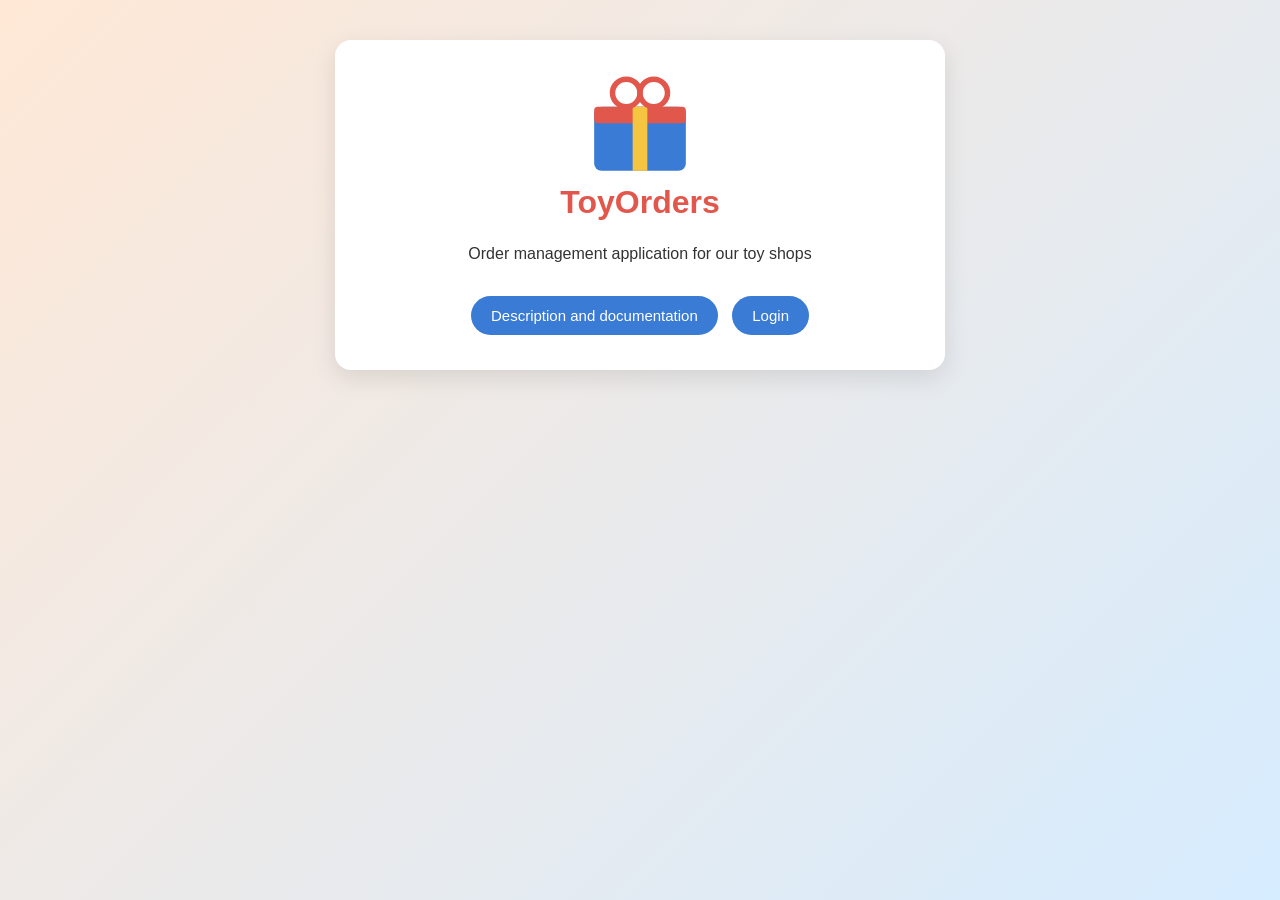
<file: application/client/index.html>
<!DOCTYPE html>
<html lang="en">
<head>
    <meta charset="UTF-8">
    <title>ToyOrders</title>
    <link rel="stylesheet" href="styles.css">
    <script src="script.js"></script>
</head>
<body>
    <div class="card center">
        <img src="logo.svg" alt="ToyOrders logo" class="logo">
        <h1>ToyOrders</h1>
        <p>Order management application for our toy shops</p>

        <div class="buttons">
            <button onclick="goTo('description.html')">Description and documentation</button>
            <button onclick="goTo('login.html')">Login</button>
        </div>
    </div>
</body>
</html>
</file>
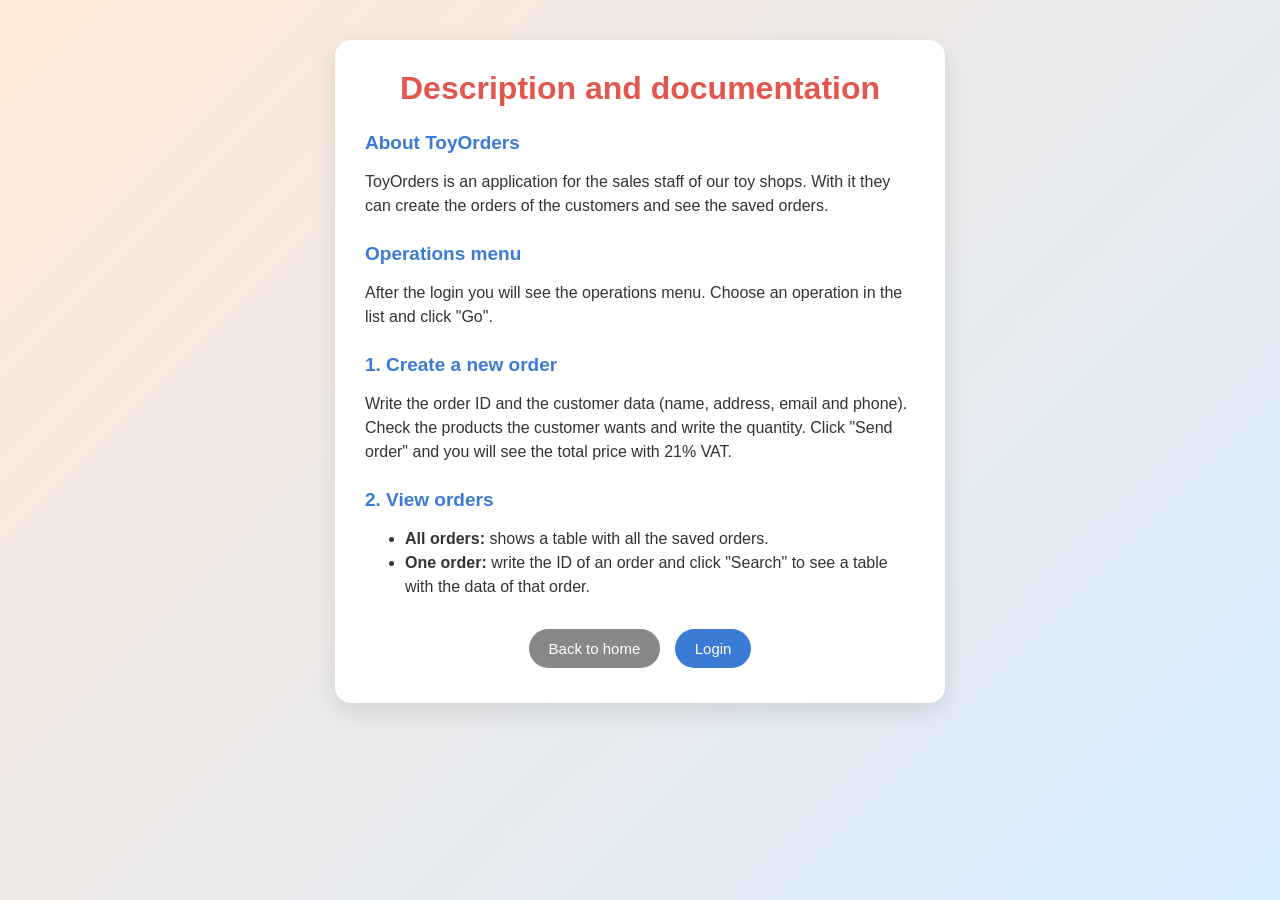
<file: application/client/description.html>
<!DOCTYPE html>
<html lang="en">
<head>
    <meta charset="UTF-8">
    <title>ToyOrders - Description</title>
    <link rel="stylesheet" href="styles.css">
    <script src="script.js"></script>
</head>
<body>
    <div class="card">
        <h1>Description and documentation</h1>

        <h2>About ToyOrders</h2>
        <p>ToyOrders is an application for the sales staff of our toy shops. With it they can
            create the orders of the customers and see the saved orders.</p>

        <h2>Operations menu</h2>
        <p>After the login you will see the operations menu. Choose an operation in the list
            and click "Go".</p>

        <h2>1. Create a new order</h2>
        <p>Write the order ID and the customer data (name, address, email and phone). Check the
            products the customer wants and write the quantity. Click "Send order" and you will
            see the total price with 21% VAT.</p>

        <h2>2. View orders</h2>
        <ul>
            <li><strong>All orders:</strong> shows a table with all the saved orders.</li>
            <li><strong>One order:</strong> write the ID of an order and click "Search" to see
                a table with the data of that order.</li>
        </ul>

        <div class="buttons">
            <button class="secondary" onclick="goTo('index.html')">Back to home</button>
            <button onclick="goTo('login.html')">Login</button>
        </div>
    </div>
</body>
</html>
</file>
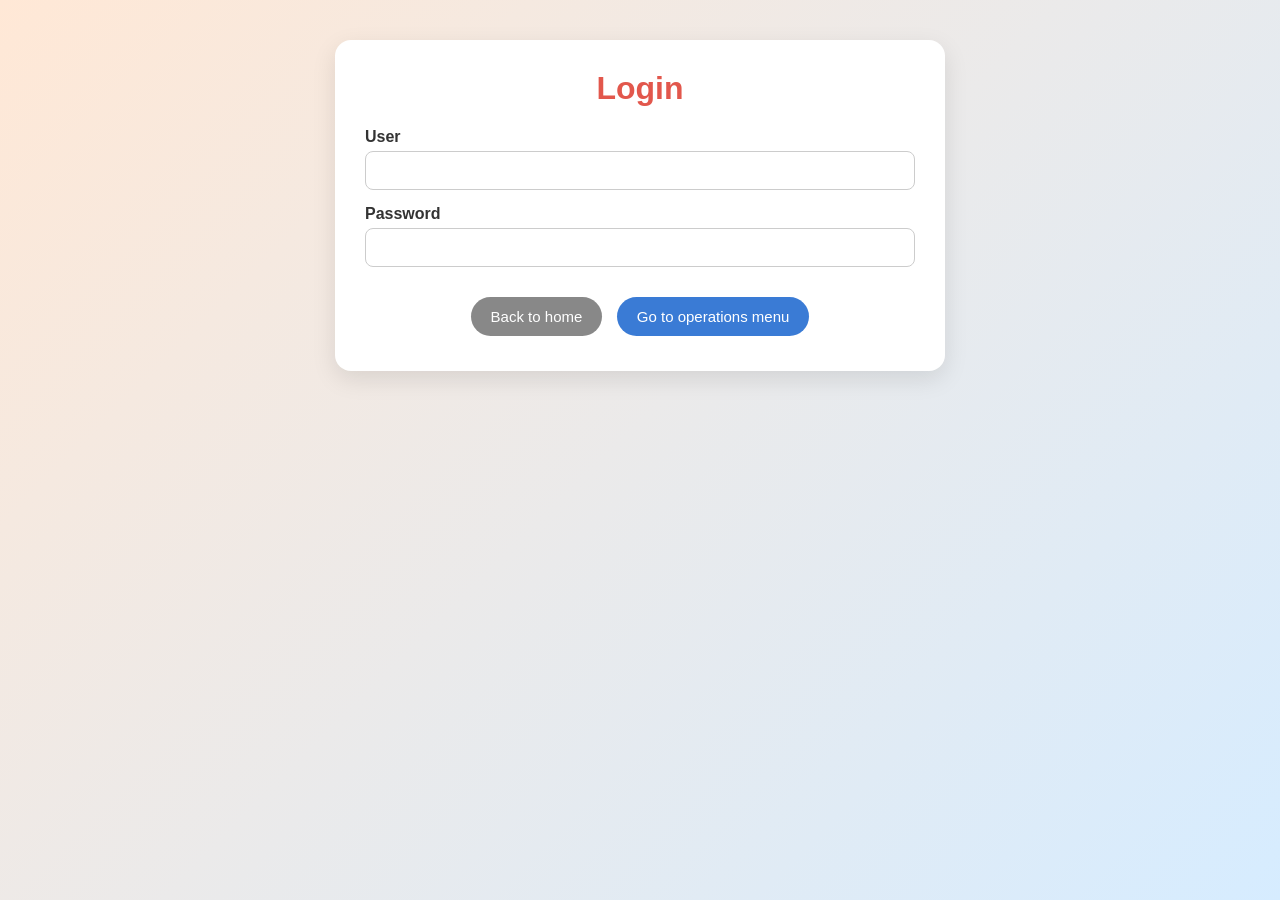
<file: application/client/login.html>
<!DOCTYPE html>
<html lang="en">
<head>
    <meta charset="UTF-8">
    <title>ToyOrders - Login</title>
    <link rel="stylesheet" href="styles.css">
    <script src="script.js"></script>
</head>
<body>
    <div class="card">
        <h1>Login</h1>

        <label for="user">User</label>
        <input type="text" id="user">

        <label for="password">Password</label>
        <input type="password" id="password">

        <p id="message" class="message"></p>

        <div class="buttons">
            <button class="secondary" onclick="goTo('index.html')">Back to home</button>
            <button onclick="login()">Go to operations menu</button>
        </div>
    </div>
</body>
</html>
</file>
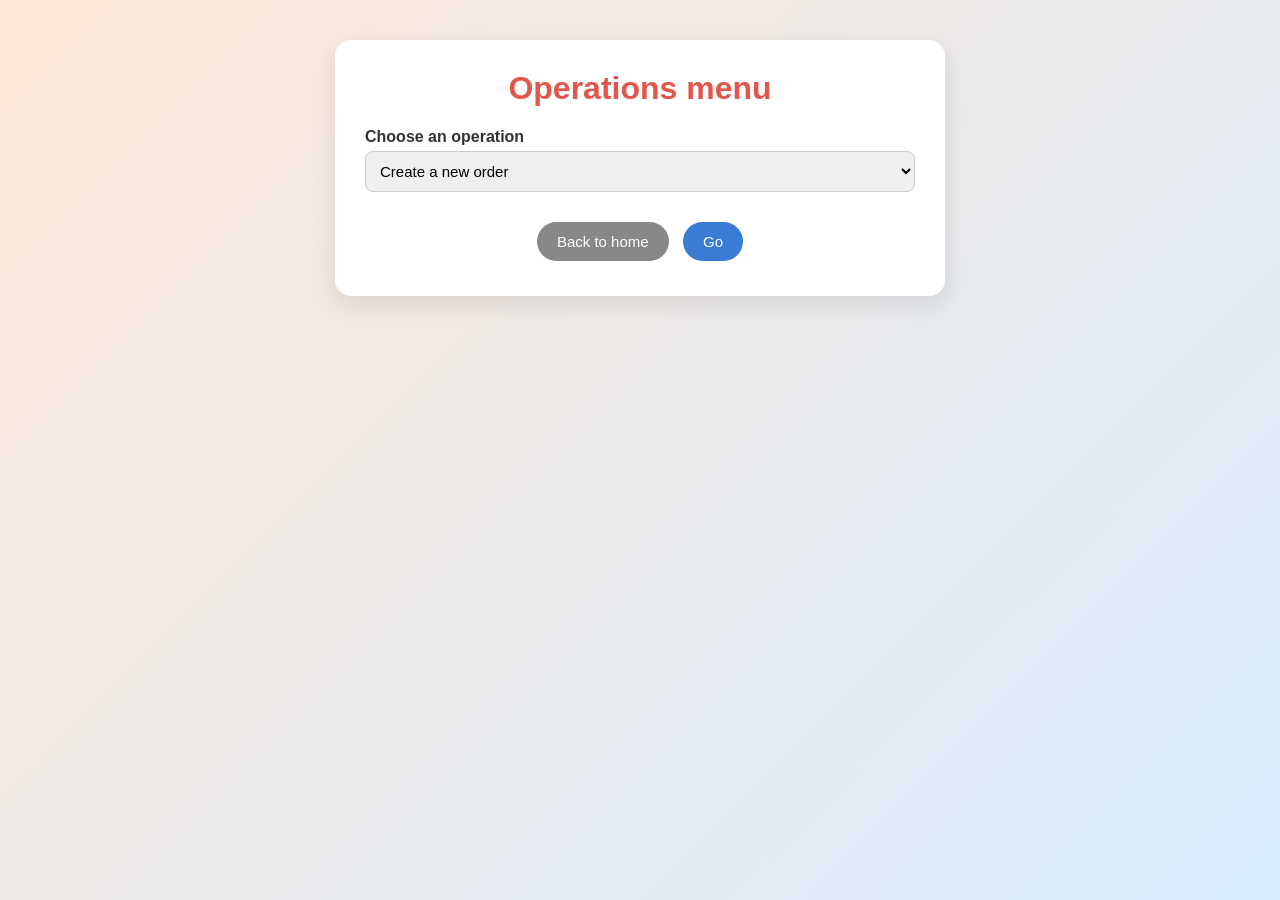
<file: application/client/menu.html>
<!DOCTYPE html>
<html lang="en">
<head>
    <meta charset="UTF-8">
    <title>ToyOrders - Operations menu</title>
    <link rel="stylesheet" href="styles.css">
    <script src="script.js"></script>
</head>
<body>
    <div class="card">
        <h1>Operations menu</h1>

        <label for="menu">Choose an operation</label>
        <select id="menu">
            <option value="newOrder.html">Create a new order</option>
            <option value="viewOrders.html">View orders</option>
        </select>

        <div class="buttons">
            <button class="secondary" onclick="goTo('index.html')">Back to home</button>
            <button onclick="goToSelected()">Go</button>
        </div>
    </div>
</body>
</html>
</file>
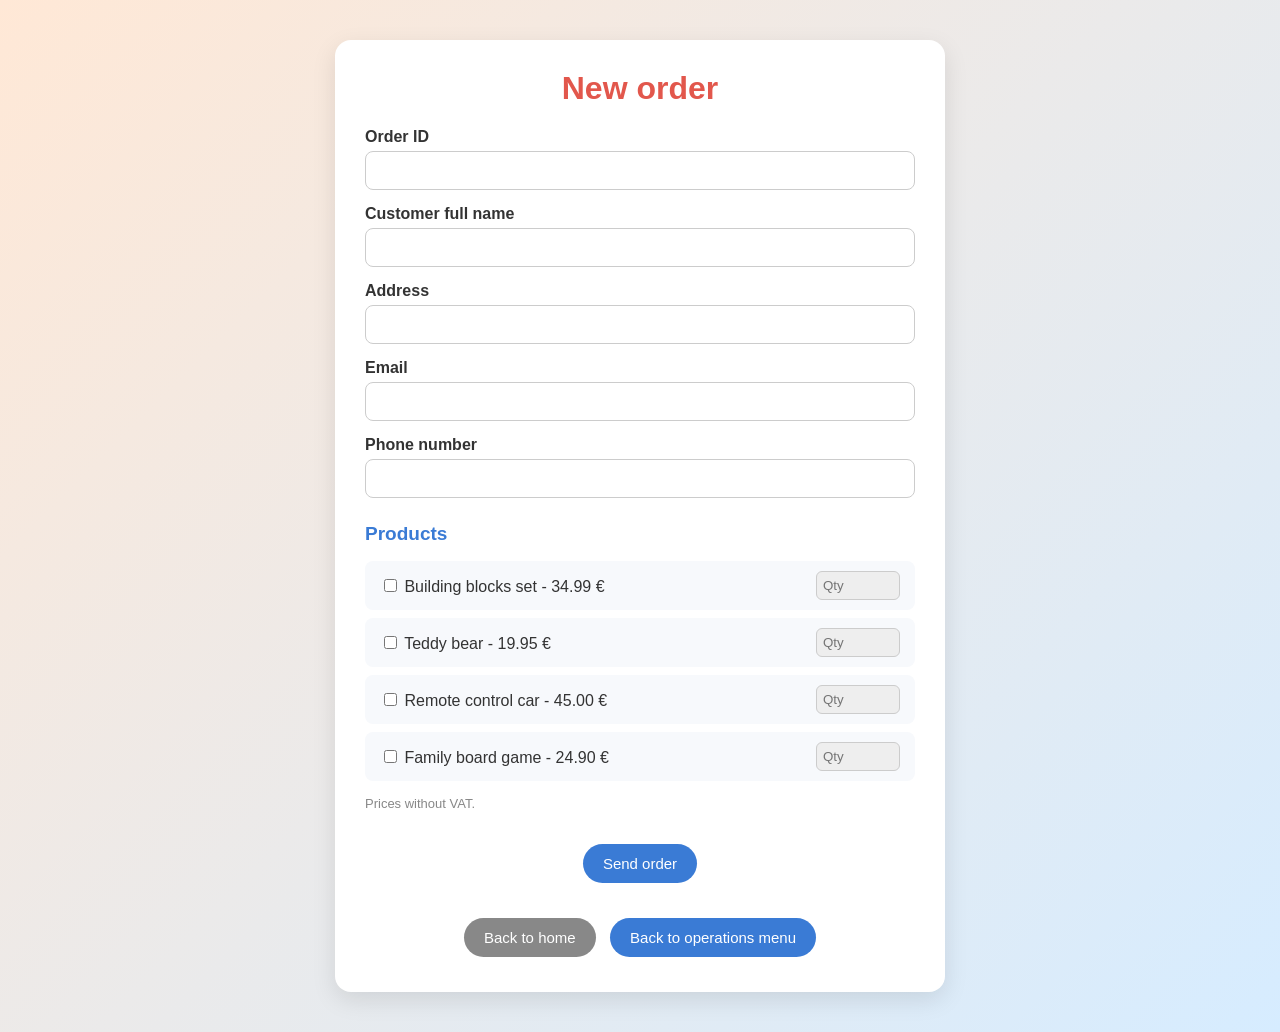
<file: application/client/newOrder.html>
<!DOCTYPE html>
<html lang="en">
<head>
    <meta charset="UTF-8">
    <title>ToyOrders - New order</title>
    <link rel="stylesheet" href="styles.css">
    <script src="script.js"></script>
</head>
<body>
    <div class="card">
        <h1>New order</h1>

        <form id="orderForm" onsubmit="sendOrder(event)">
            <label for="id">Order ID</label>
            <input type="text" id="id" name="id" required>

            <label for="name">Customer full name</label>
            <input type="text" id="name" name="name" required>

            <label for="address">Address</label>
            <input type="text" id="address" name="address" required>

            <label for="email">Email</label>
            <input type="email" id="email" name="email" required>

            <label for="phone">Phone number</label>
            <input type="tel" id="phone" name="phone" required>

            <h2>Products</h2>
            <div class="product">
                <label><input type="checkbox" onchange="changeProduct(this, 'product1')"> Building blocks set - 34.99 €</label>
                <input type="number" id="product1" name="product1" min="1" placeholder="Qty" disabled>
            </div>
            <div class="product">
                <label><input type="checkbox" onchange="changeProduct(this, 'product2')"> Teddy bear - 19.95 €</label>
                <input type="number" id="product2" name="product2" min="1" placeholder="Qty" disabled>
            </div>
            <div class="product">
                <label><input type="checkbox" onchange="changeProduct(this, 'product3')"> Remote control car - 45.00 €</label>
                <input type="number" id="product3" name="product3" min="1" placeholder="Qty" disabled>
            </div>
            <div class="product">
                <label><input type="checkbox" onchange="changeProduct(this, 'product4')"> Family board game - 24.90 €</label>
                <input type="number" id="product4" name="product4" min="1" placeholder="Qty" disabled>
            </div>
            <p class="note">Prices without VAT.</p>

            <div class="buttons">
                <button type="submit">Send order</button>
            </div>
        </form>

        <p id="result" class="result"></p>

        <div class="buttons">
            <button class="secondary" onclick="goTo('index.html')">Back to home</button>
            <button onclick="goTo('menu.html')">Back to operations menu</button>
        </div>
    </div>
</body>
</html>
</file>
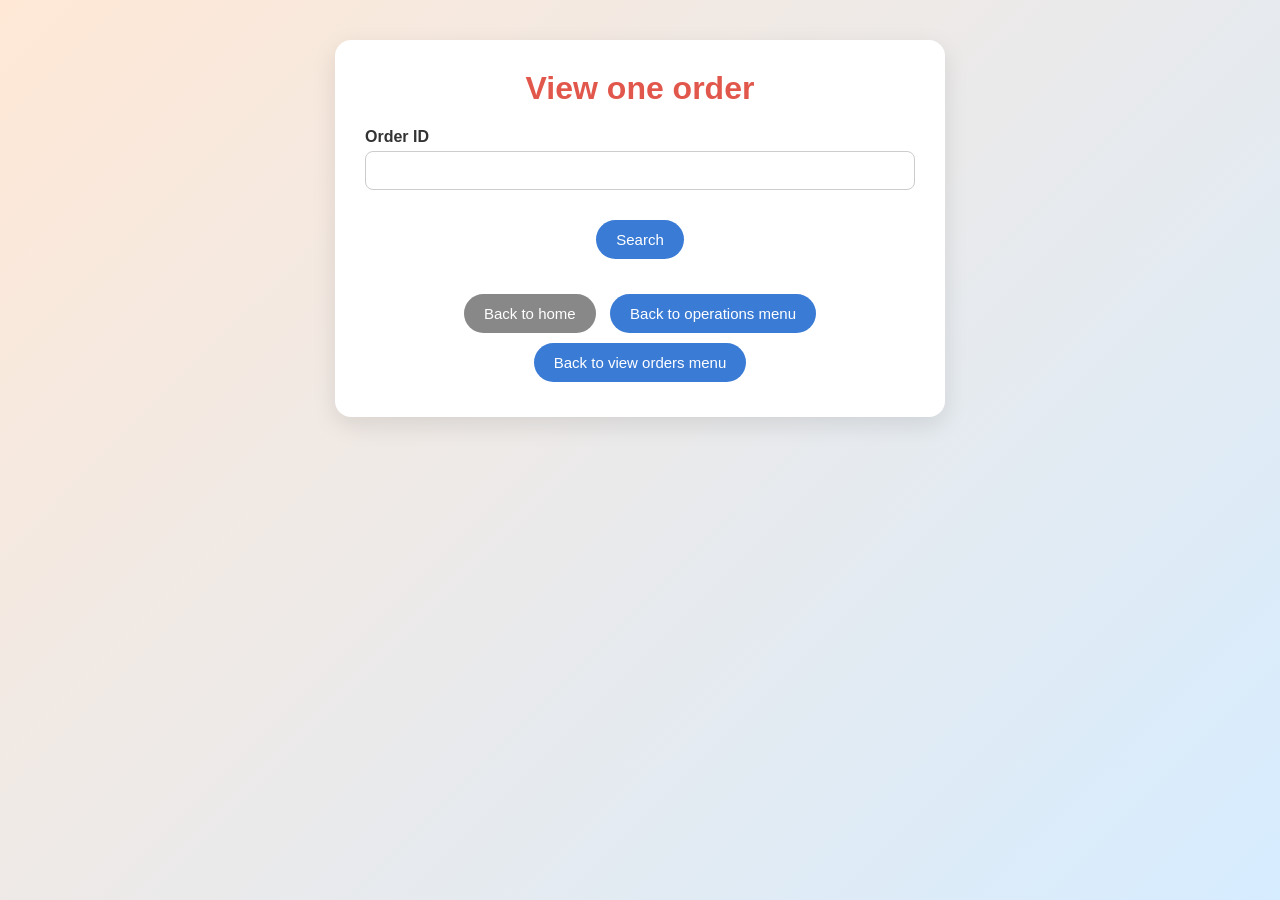
<file: application/client/viewOneOrder.html>
<!DOCTYPE html>
<html lang="en">
<head>
    <meta charset="UTF-8">
    <title>ToyOrders - View one order</title>
    <link rel="stylesheet" href="styles.css">
    <script src="script.js"></script>
</head>
<body>
    <div class="card">
        <h1>View one order</h1>

        <form action="../server/viewOneOrder.php" method="get">
            <label for="id">Order ID</label>
            <input type="text" id="id" name="id" required>
            <div class="buttons">
                <button type="submit">Search</button>
            </div>
        </form>

        <div class="buttons">
            <button class="secondary" onclick="goTo('index.html')">Back to home</button>
            <button onclick="goTo('menu.html')">Back to operations menu</button>
            <button onclick="goTo('viewOrders.html')">Back to view orders menu</button>
        </div>
    </div>
</body>
</html>
</file>
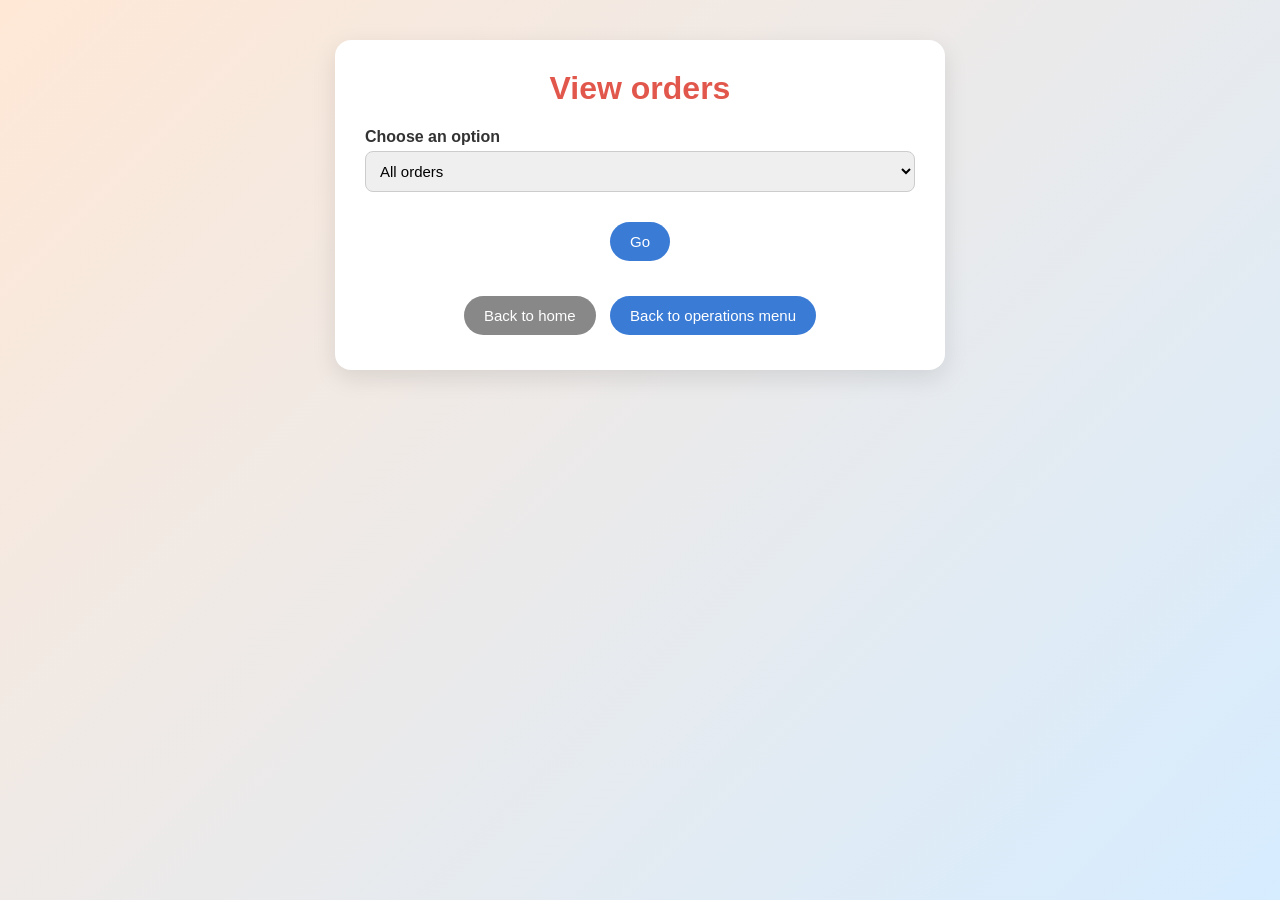
<file: application/client/viewOrders.html>
<!DOCTYPE html>
<html lang="en">
<head>
    <meta charset="UTF-8">
    <title>ToyOrders - View orders</title>
    <link rel="stylesheet" href="styles.css">
    <script src="script.js"></script>
</head>
<body>
    <div class="card">
        <h1>View orders</h1>

        <label for="menu">Choose an option</label>
        <select id="menu">
            <option value="../server/viewAllOrders.php">All orders</option>
            <option value="viewOneOrder.html">One order</option>
        </select>

        <div class="buttons">
            <button onclick="goToSelected()">Go</button>
        </div>
        <div class="buttons">
            <button class="secondary" onclick="goTo('index.html')">Back to home</button>
            <button onclick="goTo('menu.html')">Back to operations menu</button>
        </div>
    </div>
</body>
</html>
</file>
<file: application/client/styles.css>
/* Styles of all the pages of ToyOrders */

body {
    font-family: "Segoe UI", Arial, sans-serif;
    background: linear-gradient(135deg, #ffe8d6, #d6ecff);
    color: #333;
    margin: 0;
    padding: 40px 15px;
    min-height: 100vh;
    box-sizing: border-box;
}

/* White box in the center of the page */
.card {
    background-color: white;
    max-width: 550px;
    margin: 0 auto;
    padding: 30px;
    border-radius: 16px;
    box-shadow: 0 8px 25px rgba(0, 0, 0, 0.1);
}

.card.wide {
    max-width: 1000px;
}

.center {
    text-align: center;
}

.logo {
    width: 110px;
}

h1 {
    color: #e2574c;
    text-align: center;
    margin-top: 0;
}

h2 {
    color: #3a7bd5;
    font-size: 19px;
    margin-top: 25px;
}

p, li {
    line-height: 1.5;
}

/* Forms */
label {
    display: block;
    font-weight: bold;
    margin-top: 15px;
    margin-bottom: 5px;
}

input[type="text"],
input[type="email"],
input[type="tel"],
input[type="password"],
select {
    width: 100%;
    padding: 10px;
    border: 1px solid #ccc;
    border-radius: 8px;
    font-size: 15px;
    box-sizing: border-box;
}

input:focus,
select:focus {
    outline: none;
    border-color: #3a7bd5;
}

/* Products of the new order */
.product {
    display: flex;
    align-items: center;
    justify-content: space-between;
    background-color: #f7f9fc;
    padding: 10px 15px;
    margin: 8px 0;
    border-radius: 8px;
}

.product label {
    display: inline;
    font-weight: normal;
    margin: 0;
}

.product input[type="number"] {
    width: 70px;
    padding: 6px;
    border: 1px solid #ccc;
    border-radius: 6px;
}

.product input[type="number"]:disabled {
    background-color: #eee;
}

/* Buttons */
.buttons {
    text-align: center;
    margin-top: 25px;
}

button,
.button {
    display: inline-block;
    background-color: #3a7bd5;
    color: white;
    border: none;
    padding: 11px 20px;
    margin: 5px;
    border-radius: 25px;
    font-size: 15px;
    text-decoration: none;
    cursor: pointer;
}

button:hover,
.button:hover {
    background-color: #2a5fa8;
}

button.secondary,
.button.secondary {
    background-color: #888;
}

button.secondary:hover,
.button.secondary:hover {
    background-color: #666;
}

/* Tables of the orders */
table {
    width: 100%;
    border-collapse: collapse;
    margin-top: 15px;
}

th, td {
    padding: 10px;
    border-bottom: 1px solid #ddd;
    text-align: left;
    vertical-align: top;
}

th {
    background-color: #3a7bd5;
    color: white;
}

tr:nth-child(even) {
    background-color: #f7f9fc;
}

/* Messages */
.message,
.error {
    color: #e2574c;
    font-weight: bold;
    text-align: center;
}

.result {
    background-color: #e3f6e8;
    color: #2e7d46;
    padding: 12px;
    border-radius: 8px;
    text-align: center;
}

.result:empty {
    display: none;
}

.note {
    color: #888;
    font-size: 13px;
}
</file>
